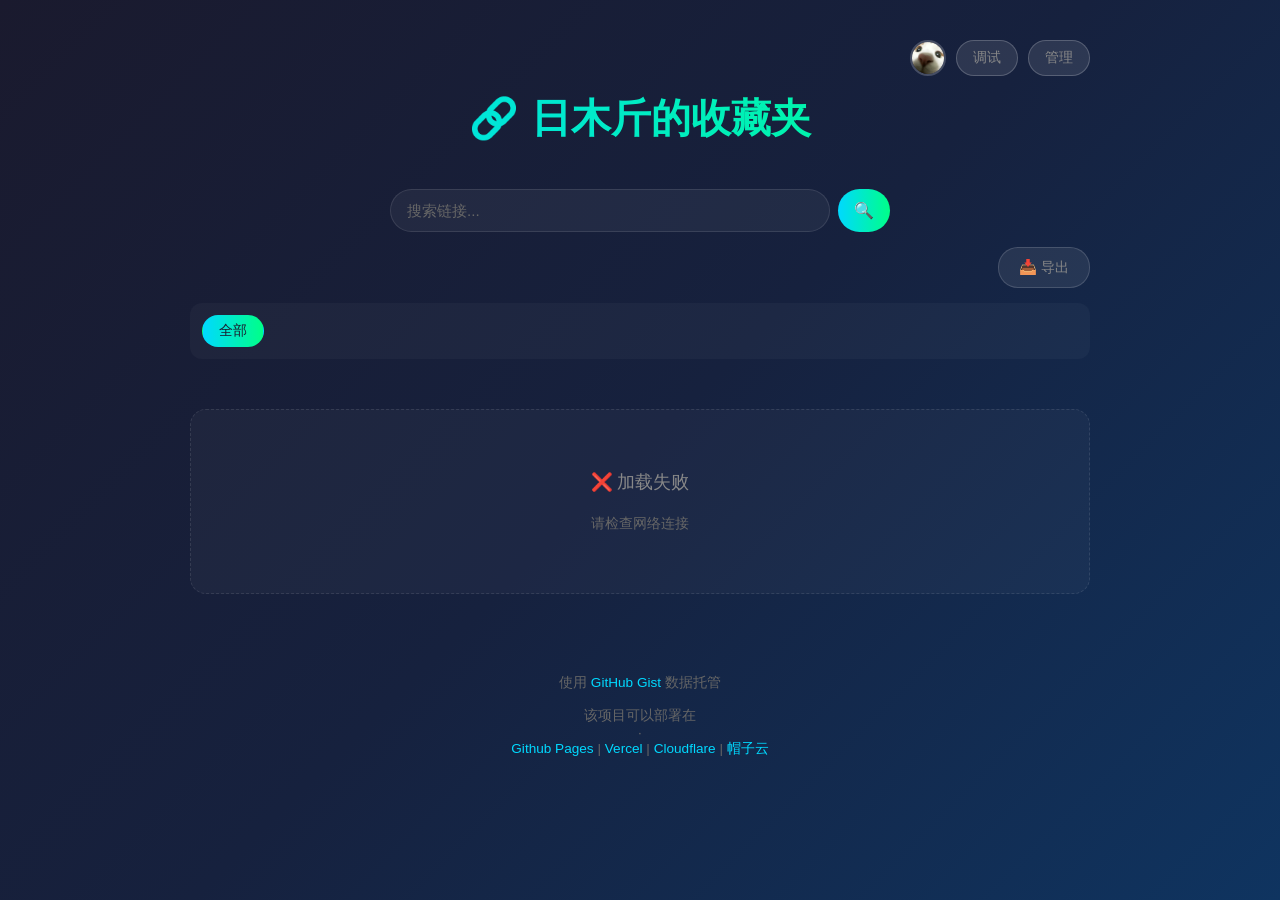
<file: index.html>
<!DOCTYPE html>
<html lang="zh-CN">
<head>
    <meta charset="UTF-8">
    <meta name="viewport" content="width=device-width, initial-scale=1.0">
    <title>日木斤-导航页</title>
    <link rel="stylesheet" href="css/style.css">
    <link rel="stylesheet" href="css/index.css">
</head>
<body>
    <div class="container">
        <header>
            <div class="header-top">
                <div class="header-right">
                    <img id="avatar" src="img/avatar1.jpg" alt="avatar" class="header-avatar">
                    <a href="private.html" class="admin-link">调试</a>
                    <a href="admin.html" class="admin-link">管理</a>
                </div>
            </div>
            <h1>🔗 日木斤的收藏夹</h1>
            <br>
            <div class="search-box">
                <input type="text" id="searchInput" placeholder="搜索链接...">
                <button class="search-btn" id="searchBtn">🔍</button>
            </div>
            <div style="display: flex; justify-content: flex-end; margin-bottom: 15px;">
                <button class="export-btn" id="exportBtn">📥 导出</button>
            </div>
            <nav class="category-nav" id="categoryNav">
                <button class="category-btn active" data-group="all">全部</button>
            </nav>
        </header>
        
        <main class="links-grid" id="linksGrid">
            <div class="loading">加载中...</div>
        </main>

        <footer>
            <p>使用 <a href="https://gist.github.com" target="_blank">GitHub Gist</a> 数据托管</p>
            <br>
            <p>该项目可以部署在</p>
            <p>·</p>
            <p><a href="https://pages.github.com/" target="_blank">Github Pages</a> |
            <a href="https://vercel.com" target="_blank">Vercel</a> |
            <a href="https://cloudflare.com" target="_blank">Cloudflare</a> |
            <a href="https://maoziyun.com" target="_blank">帽子云</a></p>
        </footer>
    </div>

    <script src="js/index.js"></script>

    <div class="modal-overlay" id="exportModal">
        <div class="modal-content">
            <h3>📥 导出链接</h3>
            <p>确定要导出当前链接数据吗？</p>
            <div class="modal-btns">
                <button class="modal-btn modal-btn-cancel" id="modalCancel">取消</button>
                <button class="modal-btn modal-btn-confirm" id="modalConfirm">确定导出</button>
            </div>
        </div>
    </div>
</body>
</html>
</file>
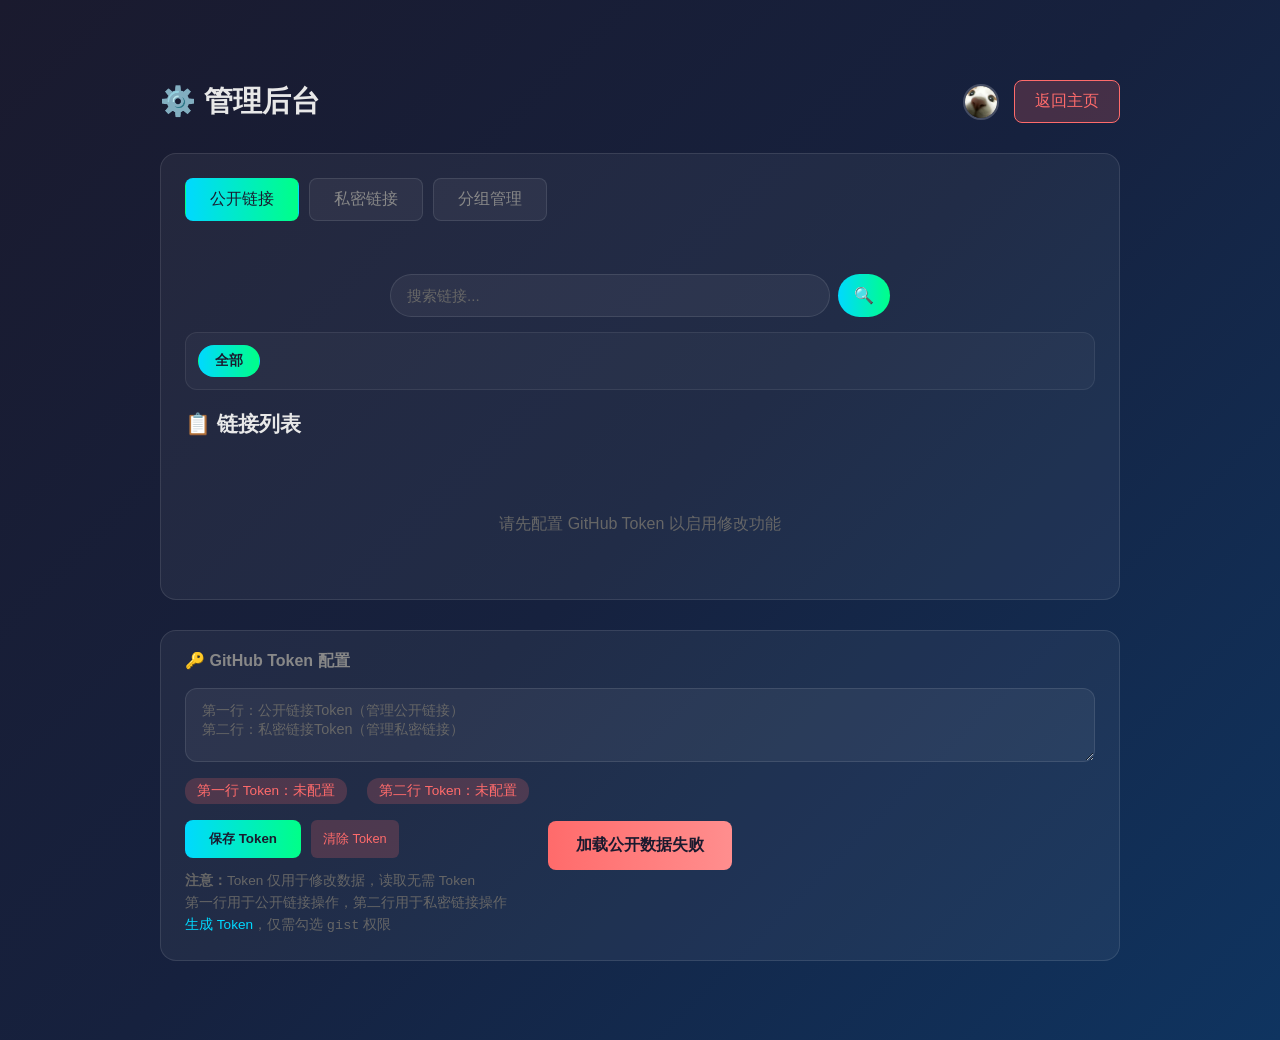
<file: admin.html>
<!DOCTYPE html>
<html lang="zh-CN">
<head>
    <meta charset="UTF-8">
    <meta name="viewport" content="width=device-width, initial-scale=1.0">
    <title>日木斤-管理后台</title>
    <link rel="stylesheet" href="css/style.css">
    <link rel="stylesheet" href="css/admin.css">
</head>
<body>
    <div class="admin-container">
        <div class="admin-header">
            <h1>⚙️ 管理后台</h1>
            <div style="display: flex; align-items: center; gap: 15px;">
                <img src="img/avatar1.jpg" alt="avatar" style="width:36px;height:36px;border-radius:50%;border:2px solid rgba(255,255,255,0.2);">
                <a href="index.html" class="logout-btn">返回主页</a>
            </div>
        </div>

        <div class="admin-section">
            <div style="display: flex; gap: 10px; margin-bottom: 20px;">
                <button class="tab-btn active" onclick="switchTab('public')">公开链接</button>
                <button class="tab-btn" onclick="switchTab('private')">私密链接</button>
                <button class="tab-btn" onclick="switchTab('groups')">分组管理</button>
            </div>

            <div id="publicSection">
                <div id="editSection" class="hidden">
                    <div style="display: flex; justify-content: space-between; align-items: center; margin-bottom: 20px;">
                        <h2>➕ 添加新链接</h2>
                        <div style="display: flex; gap: 10px;">
                            <button class="import-btn" id="importPublicBtn">📥 批量导入</button>
                            <button class="import-btn" id="forceImportPublicBtn" style="background: rgba(255, 107, 107, 0.2);">⚡ 强制导入</button>
                        </div>
                    </div>
                    <input type="file" id="publicFileInput" accept=".json" style="display: none;">
                    <input type="file" id="publicForceFileInput" accept=".json" style="display: none;">
                    <div id="newGroupCategories" class="category-quick-btns"></div>
                    <form id="addForm" class="form-row">
                        <div class="form-main">
                            <input type="text" class="icon-input" id="newIcon" value="🌐" maxlength="2">
                            <input type="text" id="newTitle" placeholder="网站名称" required>
                            <input type="text" id="newUrl" placeholder="https://example.com" required>
                            <input type="text" id="newGroup" placeholder="分组">
                        </div>
                        <div class="form-actions">
                            <button type="submit" class="btn-add">添加</button>
                        </div>
                    </form>
                </div>
                <br>
                <div class="search-box">
                    <input type="text" id="publicSearchInput" placeholder="搜索链接...">
                    <button class="search-btn" id="publicSearchBtn">🔍</button>
                </div>
                <nav class="category-nav" id="publicCategoryNav">
                    <button class="category-btn active" data-group="all">全部</button>
                </nav>
                <div style="display: flex; justify-content: space-between; align-items: center; margin-bottom: 16px;">
                    <h2>📋 链接列表</h2>
                    <div class="batch-actions" id="publicBatchActions" style="display: none;">
                        <label class="batch-label">
                            <input type="checkbox" id="publicSelectAll" onclick="toggleSelectAll('public')">
                            全选
                        </label>
                        <button class="btn-delete" onclick="batchDelete('public')">删除选中 (<span id="publicSelectedCount">0</span>)</button>
                        <button class="btn-edit" onclick="toggleReorderMode('public')" id="publicReorderBtn">调整顺序</button>
                    </div>
                    <div class="reorder-controls" id="publicReorderControls" style="display: none;">
                        <button class="btn-edit" onclick="saveReorder('public')">保存顺序</button>
                        <button class="btn-delete" onclick="cancelReorder('public')">取消</button>
                    </div>
                </div>
                <div id="noTokenMsg" class="empty-msg hidden">请先配置 GitHub Token 以启用修改功能</div>
                <div id="linksList" class="links-list"></div>
                <div id="publicPagination" class="pagination"></div>
            </div>

            <div id="privateSection" class="hidden">
                <div id="privateEditSection" class="hidden">
                    <div style="display: flex; justify-content: space-between; align-items: center; margin-bottom: 20px;">
                        <h2>➕ 添加新私密链接</h2>
                        <div style="display: flex; gap: 10px;">
                            <button class="import-btn" id="importPrivateBtn">📥 批量导入</button>
                            <button class="import-btn" id="forceImportPrivateBtn" style="background: rgba(255, 107, 107, 0.2);">⚡ 强制导入</button>
                        </div>
                    </div>
                    <input type="file" id="privateFileInput" accept=".json" style="display: none;">
                    <input type="file" id="privateForceFileInput" accept=".json" style="display: none;">
                    <div id="newPrivateGroupCategories" class="category-quick-btns"></div>
                    <form id="privateAddForm" class="form-row">
                        <div class="form-main">
                            <input type="text" class="icon-input" id="newPrivateIcon" value="🌐" maxlength="2">
                            <input type="text" id="newPrivateTitle" placeholder="网站名称" required>
                            <input type="text" id="newPrivateUrl" placeholder="https://example.com" required>
                            <input type="text" id="newPrivateGroup" placeholder="分组">
                        </div>
                        <div class="form-actions">
                            <button type="submit" class="btn-add">添加</button>
                        </div>
                    </form>
                </div>
                <br>
                <div class="search-box">
                    <input type="text" id="privateSearchInput" placeholder="搜索链接...">
                    <button class="search-btn" id="privateSearchBtn">🔍</button>
                </div>
                <nav class="category-nav" id="privateCategoryNav">
                    <button class="category-btn active" data-group="all">全部</button>
                </nav>
                <div style="display: flex; justify-content: space-between; align-items: center; margin-bottom: 16px;">
                    <h2>📋 私密链接列表</h2>
                    <div class="batch-actions" id="privateBatchActions" style="display: none;">
                        <label class="batch-label">
                            <input type="checkbox" id="privateSelectAll" onclick="toggleSelectAll('private')">
                            全选
                        </label>
                        <button class="btn-delete" onclick="batchDelete('private')">删除选中 (<span id="privateSelectedCount">0</span>)</button>
                        <button class="btn-edit" onclick="toggleReorderMode('private')" id="privateReorderBtn">调整顺序</button>
                    </div>
                    <div class="reorder-controls" id="privateReorderControls" style="display: none;">
                        <button class="btn-edit" onclick="saveReorder('private')">保存顺序</button>
                        <button class="btn-delete" onclick="cancelReorder('private')">取消</button>
                    </div>
                </div>
                <div id="privateNoTokenMsg" class="empty-msg hidden">请先配置 GitHub Token 以启用修改功能</div>
                <div id="privateLinksList" class="links-list"></div>
                <div id="privatePagination" class="pagination"></div>
            </div>

            <div id="groupsSection" class="hidden">
                <div style="display: flex; justify-content: space-between; align-items: center; margin-bottom: 16px;">
                    <h2>📁 分组管理</h2>
                    <div class="batch-actions" id="groupBatchActions" style="display: none;">
                        <button class="btn-edit" onclick="toggleGroupReorderMode()" id="groupReorderBtn">调整分组顺序</button>
                    </div>
                    <div id="groupReorderControls" style="display: none;">
                        <button class="btn-edit" onclick="saveGroupOrder()">保存分组顺序</button>
                        <button class="btn-delete" onclick="cancelGroupOrder()">取消</button>
                    </div>
                </div>
                <div style="margin-bottom: 20px;" id="groupNavSection">
                    <p style="color: #888; margin-bottom: 16px;">修改分组名称会更新该分组下所有链接的分组信息</p>
                    <nav class="category-nav" id="groupsCategoryNav">
                        <button class="category-btn active" data-group-type="public">公开链接</button>
                        <button class="category-btn" data-group-type="private">私密链接</button>
                    </nav>
                </div>
                <div id="groupManagementList" class="groups-list"></div>
            </div>
        </div>

        <div class="admin-section config-section" id="tokenSection">
            <h3>🔑 GitHub Token 配置</h3>
            <div class="config-row">
                <textarea id="githubToken" rows="3" placeholder="第一行：公开链接Token（管理公开链接）&#10;第二行：私密链接Token（管理私密链接）"></textarea>
            </div>
            <div class="token-status">
                <span id="token1Status" class="status-item">第一行 Token：未配置</span>
                <span id="token2Status" class="status-item">第二行 Token：未配置</span>
            </div>
            <div style="display: flex; gap: 10px;">
                <button class="btn-add" onclick="saveToken()">保存 Token</button>
                <button class="btn-delete" onclick="clearToken()">清除 Token</button>
            </div>
            <p class="help-text">
                <strong>注意：</strong>Token 仅用于修改数据，读取无需 Token<br>
                第一行用于公开链接操作，第二行用于私密链接操作<br>
                <a href="https://github.com/settings/tokens" target="_blank">生成 Token</a>，仅需勾选 <code>gist</code> 权限
            </p>
        </div>
    </div>

    <div id="toast" class="toast"></div>

    <div class="modal-overlay" id="publicImportModal">
        <div class="modal-content">
            <h3>📥 批量导入公开链接</h3>
            <p>确定要导入 JSON 文件中的链接吗？</p>
            <div class="modal-btns">
                <button class="modal-btn modal-btn-cancel" id="publicImportCancel">取消</button>
                <button class="modal-btn modal-btn-confirm" id="publicImportConfirm">选择文件</button>
            </div>
        </div>
    </div>

    <div class="modal-overlay" id="publicForceImportModal">
        <div class="modal-content">
            <h3>⚡ 强制导入公开链接</h3>
            <p style="color: #ff6b6b;">警告：此操作将用导入的文件完全覆盖现有的公开链接数据！</p>
            <p>确定要继续吗？</p>
            <div class="modal-btns">
                <button class="modal-btn modal-btn-cancel" id="publicForceImportCancel">取消</button>
                <button class="modal-btn modal-btn-confirm" id="publicForceImportConfirm">选择文件</button>
            </div>
        </div>
    </div>

    <div class="modal-overlay" id="privateImportModal">
        <div class="modal-content">
            <h3>📥 批量导入私密链接</h3>
            <p>确定要导入 JSON 文件中的链接吗？</p>
            <div class="modal-btns">
                <button class="modal-btn modal-btn-cancel" id="privateImportCancel">取消</button>
                <button class="modal-btn modal-btn-confirm" id="privateImportConfirm">选择文件</button>
            </div>
        </div>
    </div>

    <div class="modal-overlay" id="privateForceImportModal">
        <div class="modal-content">
            <h3>⚡ 强制导入私密链接</h3>
            <p style="color: #ff6b6b;">警告：此操作将用导入的文件完全覆盖现有的私密链接数据！</p>
            <p>确定要继续吗？</p>
            <div class="modal-btns">
                <button class="modal-btn modal-btn-cancel" id="privateForceImportCancel">取消</button>
                <button class="modal-btn modal-btn-confirm" id="privateForceImportConfirm">选择文件</button>
            </div>
        </div>
    </div>

    <script src="js/admin.js"></script>
</body>
</html>
</file>
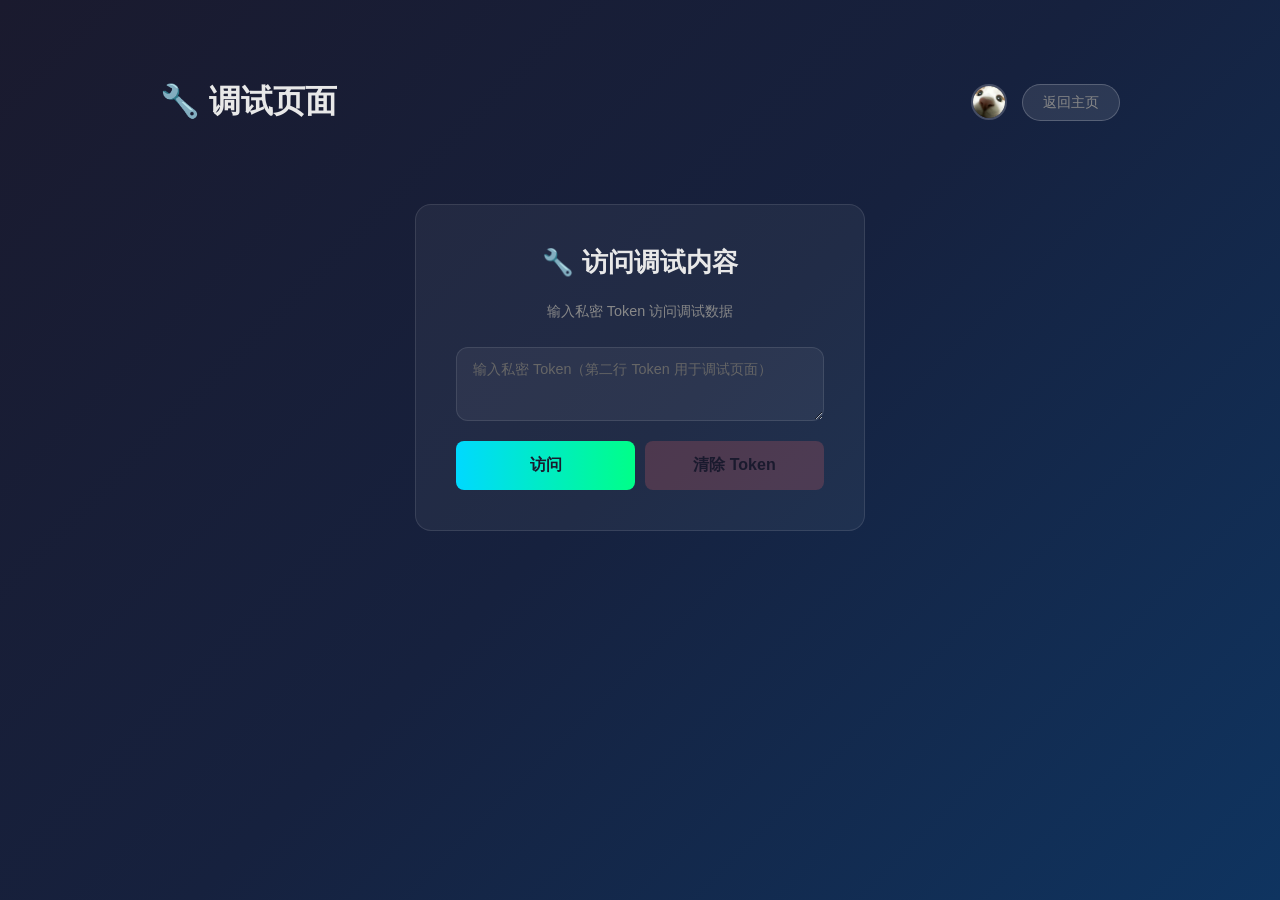
<file: private.html>
<!DOCTYPE html>
<html lang="zh-CN">
<head>
    <meta charset="UTF-8">
    <meta name="viewport" content="width=device-width, initial-scale=1.0">
    <title>日木斤-调试页面</title>
    <link rel="stylesheet" href="css/style.css">
    <link rel="stylesheet" href="css/private.css">
</head>
<body>
    <div class="private-container">
        <div class="private-header">
            <h1>🔧 调试页面</h1>
            <div style="display: flex; align-items: center; gap: 15px;">
                <img src="img/avatar1.jpg" alt="avatar" style="width:36px;height:36px;border-radius:50%;border:2px solid rgba(255,255,255,0.2);">
                <a href="index.html" class="back-link">返回主页</a>
            </div>
        </div>

        <div id="loginArea">
            <div class="login-card">
                <h2>🔧 访问调试内容</h2>
                <p>输入私密 Token 访问调试数据</p>
                <p id="errorMsg" class="error-msg" style="display: none;"></p>
                <p id="successMsg" class="success-msg" style="display: none;"></p>
                <textarea id="privateToken" rows="3" placeholder="输入私密 Token（第二行 Token 用于调试页面）"></textarea>
                <div style="display: flex; gap: 10px;">
                    <button onclick="accessPrivate()">访问</button>
                    <button onclick="clearToken()" style="background: rgba(255, 107, 107, 0.2);">清除 Token</button>
                </div>
            </div>
        </div>

        <div id="linksArea" style="display: none;">
            <div class="search-box">
                <input type="text" id="privateSearchInput" placeholder="搜索链接...">
                <button class="search-btn" id="privateSearchBtn">🔍</button>
            </div>
            <div style="display: flex; justify-content: space-between; align-items: center; margin-bottom: 15px;">
                <button onclick="clearToken()" style="background: rgba(255, 107, 107, 0.2); padding: 8px 16px; border-radius: 8px; border: none; cursor: pointer; color: #ff6b6b;">🔑 清除 Token</button>
                <button class="export-btn" id="privateExportBtn">📥 导出</button>
            </div>
            <nav class="category-nav" id="privateCategoryNav">
                <button class="category-btn active" data-group="all">全部</button>
            </nav>
            
            <main class="links-grid" id="privateLinksGrid">
                <div class="loading">加载中...</div>
            </main>
        </div>
    </div>

    <script src="js/private.js"></script>

    <div class="modal-overlay" id="privateExportModal">
        <div class="modal-content">
            <h3>📥 导出链接</h3>
            <p>确定要导出当前链接数据吗？</p>
            <div class="modal-btns">
                <button class="modal-btn modal-btn-cancel" id="privateModalCancel">取消</button>
                <button class="modal-btn modal-btn-confirm" id="privateModalConfirm">确定导出</button>
            </div>
        </div>
    </div>
</body>
</html>
</file>
<file: css/style.css>
* {
    margin: 0;
    padding: 0;
    box-sizing: border-box;
}

body {
    font-family: -apple-system, BlinkMacSystemFont, 'Segoe UI', Roboto, 'Helvetica Neue', Arial, sans-serif;
    background: linear-gradient(135deg, #1a1a2e 0%, #16213e 50%, #0f3460 100%);
    min-height: 100vh;
    color: #e8e8e8;
    padding: 40px 20px;
}

.container {
    max-width: 900px;
    margin: 0 auto;
}

header {
    text-align: center;
    margin-bottom: 50px;
}

header h1 {
    font-size: 2.5rem;
    margin-bottom: 10px;
    background: linear-gradient(90deg, #00d9ff, #00ff88);
    -webkit-background-clip: text;
    -webkit-text-fill-color: transparent;
    background-clip: text;
}

.subtitle {
    color: #888;
    font-size: 1.1rem;
}

.links-grid {
    display: grid;
    grid-template-columns: repeat(auto-fill, minmax(250px, 1fr));
    gap: 20px;
    margin-bottom: 50px;
}

.search-box {
    display: flex;
    gap: 8px;
    margin: 15px auto;
    max-width: 500px;
}

.search-box input {
    flex: 1;
    padding: 12px 16px;
    background: rgba(255, 255, 255, 0.05);
    border: 1px solid rgba(255, 255, 255, 0.1);
    border-radius: 24px;
    color: #fff;
    font-size: 0.95rem;
    transition: all 0.3s;
}

.search-box input:focus {
    outline: none;
    border-color: #00d9ff;
    background: rgba(255, 255, 255, 0.08);
}

.search-box input::placeholder {
    color: #666;
}

.search-btn {
    padding: 10px 16px;
    background: linear-gradient(90deg, #00d9ff, #00ff88);
    border: none;
    border-radius: 24px;
    cursor: pointer;
    font-size: 1rem;
    transition: all 0.3s;
}

.search-btn:hover {
    transform: scale(1.05);
    box-shadow: 0 4px 15px rgba(0, 217, 255, 0.3);
}

.export-btn {
    padding: 10px 20px;
    background: rgba(255, 255, 255, 0.08);
    border: 1px solid rgba(255, 255, 255, 0.15);
    border-radius: 20px;
    color: #888;
    cursor: pointer;
    font-size: 0.9rem;
    transition: all 0.3s;
    text-decoration: none;
}

.export-btn:hover {
    background: rgba(255, 255, 255, 0.15);
    color: #fff;
    border-color: rgba(255, 255, 255, 0.25);
}

.modal-overlay {
    position: fixed;
    top: 0;
    left: 0;
    right: 0;
    bottom: 0;
    background: rgba(0, 0, 0, 0.7);
    display: flex;
    align-items: center;
    justify-content: center;
    z-index: 1000;
    opacity: 0;
    visibility: hidden;
    transition: all 0.3s;
}

.modal-overlay.show {
    opacity: 1;
    visibility: visible;
}

.modal-content {
    background: #1a1a2e;
    border: 1px solid rgba(255, 255, 255, 0.15);
    border-radius: 16px;
    padding: 24px;
    max-width: 400px;
    width: 90%;
    text-align: center;
    transform: scale(0.9);
    transition: transform 0.3s;
}

.modal-overlay.show .modal-content {
    transform: scale(1);
}

.modal-content h3 {
    color: #fff;
    margin-bottom: 16px;
    font-size: 1.2rem;
}

.modal-content p {
    color: #888;
    margin-bottom: 24px;
    font-size: 0.95rem;
}

.modal-btns {
    display: flex;
    gap: 12px;
    justify-content: center;
}

.modal-btn {
    padding: 10px 24px;
    border-radius: 8px;
    cursor: pointer;
    font-size: 0.9rem;
    transition: all 0.3s;
    border: none;
}

.modal-btn-cancel {
    background: rgba(255, 255, 255, 0.1);
    color: #888;
    border: 1px solid rgba(255, 255, 255, 0.15);
}

.modal-btn-cancel:hover {
    background: rgba(255, 255, 255, 0.15);
    color: #fff;
}

.modal-btn-confirm {
    background: linear-gradient(90deg, #00d9ff, #00ff88);
    color: #1a1a2e;
    font-weight: bold;
}

.modal-btn-confirm:hover {
    box-shadow: 0 4px 15px rgba(0, 217, 255, 0.3);
    transform: translateY(-2px);
}

.link-card {
    background: rgba(255, 255, 255, 0.05);
    border: 1px solid rgba(255, 255, 255, 0.1);
    border-radius: 16px;
    padding: 16px;
    text-decoration: none;
    color: inherit;
    transition: all 0.3s ease;
    display: flex;
    align-items: center;
    gap: 12px;
}

.link-card:hover {
    background: rgba(255, 255, 255, 0.1);
    border-color: rgba(0, 217, 255, 0.5);
    transform: translateY(-4px);
    box-shadow: 0 10px 30px rgba(0, 217, 255, 0.15);
}

.card-icon {
    font-size: 1.5rem;
    flex-shrink: 0;
}

.card-content h3 {
    font-size: 1rem;
    color: #fff;
}

.card-content p {
    font-size: 0.85rem;
    color: #888;
}

.add-new {
    border-style: dashed;
    opacity: 0.7;
}

.add-new:hover {
    opacity: 1;
}

footer {
    text-align: center;
    color: #666;
    font-size: 0.9rem;
}

footer a {
    color: #00d9ff;
    text-decoration: none;
}

footer a:hover {
    text-decoration: underline;
}

@media (max-width: 600px) {
    header h1 {
        font-size: 2rem;
    }

    .links-grid {
        grid-template-columns: 1fr;
    }
}
</file>
<file: css/index.css>
.header-top {
    display: flex;
    justify-content: flex-end;
    margin-bottom: 15px;
}

.header-right {
    display: flex;
    align-items: center;
    gap: 10px;
}

.header-avatar {
    width: 36px;
    height: 36px;
    border-radius: 50%;
    border: 2px solid rgba(255, 255, 255, 0.2);
}

.admin-link {
    padding: 8px 16px;
    background: rgba(255, 255, 255, 0.1);
    border: 1px solid rgba(255, 255, 255, 0.2);
    border-radius: 20px;
    color: #888;
    text-decoration: none;
    font-size: 0.85rem;
    transition: all 0.3s;
}

.admin-link:hover {
    background: rgba(255, 255, 255, 0.15);
    color: #fff;
}

.category-nav {
    display: flex;
    flex-wrap: wrap;
    gap: 8px;
    margin-top: 15px;
    padding: 12px;
    background: rgba(255, 255, 255, 0.03);
    border-radius: 12px;
}

.category-btn {
    padding: 6px 16px;
    background: rgba(255, 255, 255, 0.05);
    border: 1px solid rgba(255, 255, 255, 0.1);
    border-radius: 16px;
    color: #888;
    cursor: pointer;
    font-size: 0.85rem;
    transition: all 0.3s;
}

.category-btn:hover {
    background: rgba(255, 255, 255, 0.1);
    color: #fff;
}

.category-btn.active {
    background: linear-gradient(90deg, #00d9ff, #00ff88);
    color: #1a1a2e;
    border-color: transparent;
}

.card-group {
    display: inline-block;
    font-size: 0.75rem;
    color: #00d9ff;
    background: rgba(0, 217, 255, 0.1);
    padding: 2px 8px;
    border-radius: 10px;
    margin-top: 4px;
}

.loading {
    grid-column: 1 / -1;
    text-align: center;
    color: #666;
    padding: 60px;
}

.empty-state {
    grid-column: 1 / -1;
    text-align: center;
    padding: 60px;
    background: rgba(255, 255, 255, 0.03);
    border-radius: 16px;
    border: 1px dashed rgba(255, 255, 255, 0.1);
}

.empty-state p {
    color: #888;
    margin-bottom: 20px;
    font-size: 1.1rem;
}

.setup-btn {
    display: inline-block;
    padding: 12px 28px;
    background: linear-gradient(90deg, #00d9ff, #00ff88);
    border-radius: 8px;
    color: #1a1a2e;
    text-decoration: none;
    font-weight: bold;
}

.error-hint {
    display: block;
    color: #666;
    font-size: 0.9rem;
    margin-top: 10px;
}

footer {
    text-align: center;
    padding: 30px 0;
    color: #666;
    font-size: 0.85rem;
}

footer a {
    color: #00d9ff;
    text-decoration: none;
}

footer a:hover {
    text-decoration: underline;
}
</file>
<file: css/admin.css>
.admin-container {
    max-width: 1000px;
    margin: 40px auto;
    padding: 0 20px;
}

.admin-header {
    display: flex;
    justify-content: space-between;
    align-items: center;
    margin-bottom: 30px;
}

.admin-header h1 {
    font-size: 1.8rem;
}

.logout-btn {
    padding: 10px 20px;
    background: rgba(255, 107, 107, 0.2);
    border: 1px solid #ff6b6b;
    border-radius: 8px;
    color: #ff6b6b;
    cursor: pointer;
    text-decoration: none;
}

.admin-section {
    background: rgba(255, 255, 255, 0.05);
    border: 1px solid rgba(255, 255, 255, 0.1);
    border-radius: 16px;
    padding: 24px;
    margin-bottom: 30px;
}

.admin-section h2 {
    margin-bottom: 20px;
    font-size: 1.3rem;
}

textarea {
    width: 100%;
    padding: 12px 16px;
    background: rgba(255, 255, 255, 0.05);
    border: 1px solid rgba(255, 255, 255, 0.1);
    border-radius: 12px;
    color: #fff;
    font-size: 0.9rem;
    resize: vertical;
    font-family: inherit;
    transition: all 0.3s;
}

textarea:focus {
    outline: none;
    border-color: #00d9ff;
    background: rgba(255, 255, 255, 0.08);
}

textarea::placeholder {
    color: #666;
}

.token-status {
    display: flex;
    gap: 20px;
    margin-bottom: 16px;
    flex-wrap: wrap;
}

.status-item {
    font-size: 0.85rem;
    padding: 4px 12px;
    border-radius: 12px;
    background: rgba(255, 107, 107, 0.2);
    color: #ff6b6b;
}

.status-item.configured {
    background: rgba(0, 255, 136, 0.2);
    color: #00ff88;
}

.form-row {
    display: flex;
    flex-direction: column;
    gap: 12px;
}

.form-row .form-main {
    display: flex;
    gap: 12px;
    flex-wrap: wrap;
}

.form-row .icon-input {
    width: 60px;
    padding: 10px 12px;
    background: rgba(255, 255, 255, 0.05);
    border: 1px solid rgba(255, 255, 255, 0.1);
    border-radius: 8px;
    color: #fff;
    text-align: center;
    font-size: 1.2rem;
}

.form-row .form-main input {
    flex: 1;
    min-width: 150px;
    padding: 10px 12px;
    background: rgba(255, 255, 255, 0.05);
    border: 1px solid rgba(255, 255, 255, 0.1);
    border-radius: 8px;
    color: #fff;
}

.form-row input:focus {
    outline: none;
    border-color: #00d9ff;
}

.form-row .form-actions {
    display: flex;
    justify-content: flex-end;
}

.btn-add {
    padding: 10px 24px;
    background: linear-gradient(90deg, #00d9ff, #00ff88);
    border: none;
    border-radius: 8px;
    color: #1a1a2e;
    font-weight: bold;
    cursor: pointer;
}

.import-btn {
    padding: 8px 16px;
    background: rgba(255, 255, 255, 0.08);
    border: 1px solid rgba(255, 255, 255, 0.15);
    border-radius: 8px;
    color: #888;
    cursor: pointer;
    font-size: 0.9rem;
    transition: all 0.3s;
}

.import-btn:hover {
    background: rgba(255, 255, 255, 0.15);
    color: #fff;
    border-color: rgba(255, 255, 255, 0.25);
}

.links-list {
    display: flex;
    flex-direction: column;
    gap: 12px;
}

.link-item {
    display: flex;
    align-items: stretch;
    background: rgba(255, 255, 255, 0.03);
    border-radius: 12px;
    overflow: hidden;
}

.link-item .icon-box {
    width: 60px;
    min-height: 80px;
    display: flex;
    align-items: center;
    justify-content: center;
    background: rgba(255, 255, 255, 0.03);
    font-size: 1.8rem;
    flex-shrink: 0;
}

.link-item .content-box {
    flex: 1;
    padding: 12px;
    display: flex;
    flex-direction: column;
    gap: 8px;
    min-width: 0;
}

.link-item .info-row {
    display: flex;
    justify-content: space-between;
    align-items: flex-start;
    gap: 12px;
}

.link-item .title {
    font-weight: bold;
    color: #fff;
    font-size: 1rem;
}

.link-item .desc {
    color: #888;
    font-size: 0.85rem;
}

.link-item .actions {
    display: flex;
    gap: 6px;
    flex-shrink: 0;
}

.link-item .url-row {
    display: flex;
    align-items: center;
    gap: 8px;
    flex-wrap: wrap;
}

.link-item .url {
    color: #00d9ff;
    font-size: 0.8rem;
    word-break: break-all;
    flex: 1;
    min-width: 0;
}

.btn-edit, .btn-delete, .btn-select {
    padding: 6px 12px;
    border: none;
    border-radius: 6px;
    cursor: pointer;
    font-size: 0.8rem;
    white-space: nowrap;
}

.btn-edit {
    background: rgba(0, 217, 255, 0.2);
    color: #00d9ff;
}

.btn-delete {
    background: rgba(255, 107, 107, 0.2);
    color: #ff6b6b;
}

.btn-select {
    background: rgba(255, 255, 255, 0.08);
    color: #888;
    border: 1px solid rgba(255, 255, 255, 0.15);
    min-width: 32px;
}

.btn-select:hover {
    background: rgba(0, 217, 255, 0.2);
    color: #00d9ff;
    border-color: rgba(0, 217, 255, 0.3);
}

.btn-select.selected {
    background: rgba(0, 217, 255, 0.3);
    color: #00d9ff;
    border-color: #00d9ff;
}

.btn-save {
    padding: 6px 12px;
    background: linear-gradient(90deg, #00d9ff, #00ff88);
    border: none;
    border-radius: 6px;
    color: #1a1a2e;
    font-weight: bold;
    cursor: pointer;
    font-size: 0.8rem;
}

.btn-cancel {
    padding: 6px 12px;
    background: rgba(255, 255, 255, 0.1);
    border: none;
    border-radius: 6px;
    color: #888;
    cursor: pointer;
    font-size: 0.8rem;
}

.category-nav {
    display: flex;
    flex-wrap: wrap;
    gap: 8px;
    margin-bottom: 20px;
    padding: 12px;
    background: rgba(255, 255, 255, 0.03);
    border-radius: 12px;
    border: 1px solid rgba(255, 255, 255, 0.08);
}

.category-btn {
    padding: 6px 16px;
    background: rgba(255, 255, 255, 0.05);
    border: 1px solid rgba(255, 255, 255, 0.1);
    border-radius: 16px;
    color: #888;
    cursor: pointer;
    font-size: 0.85rem;
    transition: all 0.3s;
}

.category-btn:hover {
    background: rgba(255, 255, 255, 0.1);
    color: #fff;
}

.category-btn.active {
    background: linear-gradient(90deg, #00d9ff, #00ff88);
    color: #1a1a2e;
    border-color: transparent;
    font-weight: bold;
}

.category-quick-btns {
    display: flex;
    flex-wrap: wrap;
    gap: 6px;
    margin-bottom: 12px;
}

.category-quick-btn {
    padding: 4px 12px;
    background: rgba(255, 255, 255, 0.05);
    border: 1px solid rgba(255, 255, 255, 0.1);
    border-radius: 12px;
    color: #888;
    cursor: pointer;
    font-size: 0.8rem;
    transition: all 0.3s;
}

.category-quick-btn:hover {
    background: rgba(0, 217, 255, 0.2);
    color: #00d9ff;
    border-color: rgba(0, 217, 255, 0.3);
}

.edit-item {
    display: flex;
    flex-direction: column;
    gap: 12px;
    padding: 12px;
}

.edit-item .edit-row {
    display: flex;
    gap: 12px;
    flex-wrap: wrap;
}

.edit-item .edit-row input {
    flex: 1;
    min-width: 120px;
    padding: 8px 12px;
    background: rgba(255, 255, 255, 0.05);
    border: 1px solid rgba(255, 255, 255, 0.1);
    border-radius: 6px;
    color: #fff;
    font-size: 0.9rem;
}

.edit-item .edit-row input:focus {
    outline: none;
    border-color: #00d9ff;
}

.edit-item .edit-actions {
    display: flex;
    justify-content: flex-end;
    gap: 8px;
}

.hidden {
    display: none !important;
}

.empty-msg {
    text-align: center;
    color: #666;
    padding: 40px;
}

.config-section {
    margin-top: 30px;
    padding-top: 20px;
    border-top: 1px solid rgba(255, 255, 255, 0.1);
}

.config-section h3 {
    margin-bottom: 16px;
    color: #888;
    font-size: 1rem;
}

.config-row {
    display: flex;
    flex-direction: column;
    gap: 12px;
    margin-bottom: 16px;
}

.config-row input {
    padding: 10px 12px;
    background: rgba(255, 255, 255, 0.05);
    border: 1px solid rgba(255, 255, 255, 0.1);
    border-radius: 8px;
    color: #fff;
    font-family: monospace;
    font-size: 0.85rem;
}

.config-row input:focus {
    outline: none;
    border-color: #00d9ff;
}

.toast {
    position: fixed;
    bottom: 30px;
    left: 50%;
    transform: translateX(-50%) translateY(100px);
    background: linear-gradient(90deg, #00d9ff, #00ff88);
    color: #1a1a2e;
    padding: 14px 28px;
    border-radius: 8px;
    font-weight: bold;
    opacity: 0;
    transition: all 0.3s ease;
    z-index: 1000;
}

.toast.show {
    transform: translateX(-50%) translateY(0);
    opacity: 1;
}

.toast.error {
    background: linear-gradient(90deg, #ff6b6b, #ff8e8e);
}

.help-text {
    color: #666;
    font-size: 0.85rem;
    margin-top: 12px;
    line-height: 1.6;
}

.help-text a {
    color: #00d9ff;
    text-decoration: none;
}

.tab-btn {
    padding: 10px 24px;
    background: rgba(255, 255, 255, 0.05);
    border: 1px solid rgba(255, 255, 255, 0.1);
    border-radius: 8px;
    color: #888;
    cursor: pointer;
    font-size: 1rem;
    transition: all 0.3s;
}

.tab-btn:hover {
    background: rgba(255, 255, 255, 0.1);
    color: #fff;
}

.tab-btn.active {
    background: linear-gradient(90deg, #00d9ff, #00ff88);
    color: #1a1a2e;
    border-color: transparent;
}

@media (min-width: 768px) {
    .form-row {
        flex-direction: row;
        align-items: flex-end;
    }

    .form-row .form-main {
        flex: 1;
    }

    .config-row {
        flex-direction: row;
    }

    .config-row input {
        flex: 1;
    }
}

.pagination {
    display: flex;
    justify-content: space-between;
    align-items: center;
    margin-top: 20px;
    padding: 16px;
    background: rgba(255, 255, 255, 0.03);
    border-radius: 12px;
    flex-wrap: wrap;
    gap: 12px;
}

.page-info {
    color: #888;
    font-size: 0.9rem;
}

.page-buttons {
    display: flex;
    gap: 8px;
}

.page-btn {
    padding: 8px 16px;
    background: rgba(255, 255, 255, 0.08);
    border: 1px solid rgba(255, 255, 255, 0.15);
    border-radius: 8px;
    color: #888;
    cursor: pointer;
    font-size: 0.9rem;
    transition: all 0.3s;
}

.page-btn:hover:not(:disabled) {
    background: rgba(0, 217, 255, 0.2);
    color: #00d9ff;
    border-color: rgba(0, 217, 255, 0.3);
}

.page-btn:disabled {
    opacity: 0.4;
    cursor: not-allowed;
}

.batch-actions {
    display: flex;
    align-items: center;
    gap: 16px;
}

.batch-label {
    display: flex;
    align-items: center;
    gap: 8px;
    color: #888;
    cursor: pointer;
}

.link-item {
    display: flex;
    align-items: stretch;
    background: rgba(255, 255, 255, 0.03);
    border-radius: 12px;
    overflow: hidden;
}

.link-item.selected {
    background: rgba(0, 217, 255, 0.1);
    border: 1px solid rgba(0, 217, 255, 0.3);
}

.groups-list {
    display: flex;
    flex-direction: column;
    gap: 12px;
}

.group-item {
    display: flex;
    align-items: center;
    background: rgba(255, 255, 255, 0.03);
    border-radius: 12px;
    overflow: hidden;
}

.group-item:not(.draggable) {
    justify-content: space-between;
    padding: 16px;
}

.group-item.draggable {
    justify-content: flex-start;
    padding: 0;
}

.group-item.draggable {
    cursor: grab;
    transition: all 0.2s;
}

.group-item.draggable:hover {
    background: rgba(0, 217, 255, 0.05);
}

.group-item.dragging {
    opacity: 0.5;
    background: rgba(0, 217, 255, 0.2);
    cursor: grabbing;
}

.group-item.drag-over {
    border: 2px dashed #00d9ff;
    background: rgba(0, 217, 255, 0.08);
}

.group-info {
    display: flex;
    flex-direction: column;
    gap: 4px;
}

.group-item.draggable .group-info {
    padding: 16px;
}

.group-name {
    font-weight: bold;
    color: #fff;
    font-size: 1rem;
}

.group-count {
    color: #888;
    font-size: 0.85rem;
}

.group-actions {
    display: flex;
    gap: 8px;
}

#groupReorderControls {
    display: flex;
    gap: 8px;
    align-items: center;
}

.group-input {
    padding: 8px 12px;
    background: rgba(255, 255, 255, 0.08);
    border: 1px solid rgba(255, 255, 255, 0.15);
    border-radius: 8px;
    color: #fff;
    font-size: 1rem;
    min-width: 200px;
}

.group-input:focus {
    outline: none;
    border-color: #00d9ff;
}

/* 排序模式样式 */
.reorder-controls {
    display: flex;
    gap: 12px;
    align-items: center;
}

.reorder-hint {
    color: #00d9ff;
    font-size: 0.9rem;
    margin-bottom: 16px;
    background: rgba(0, 217, 255, 0.1);
    padding: 12px 16px;
    border-radius: 8px;
}

.link-item.draggable {
    cursor: grab;
    transition: all 0.2s;
}

.link-item.draggable:hover {
    background: rgba(0, 217, 255, 0.05);
}

.link-item.dragging {
    opacity: 0.5;
    background: rgba(0, 217, 255, 0.2);
    cursor: grabbing;
}

.link-item.drag-over {
    border: 2px dashed #00d9ff;
    background: rgba(0, 217, 255, 0.08);
}

.drag-handle {
    display: flex;
    flex-direction: column;
    align-items: center;
    justify-content: center;
    padding: 8px 12px;
    gap: 6px;
    background: rgba(255, 255, 255, 0.03);
}

.order-btn {
    width: 36px;
    height: 36px;
    border: 1px solid rgba(255, 255, 255, 0.15);
    background: rgba(255, 255, 255, 0.08);
    color: #00d9ff;
    border-radius: 8px;
    cursor: pointer;
    font-size: 1.2rem;
    display: flex;
    align-items: center;
    justify-content: center;
    transition: all 0.2s;
}

.order-btn:hover:not(:disabled) {
    background: rgba(0, 217, 255, 0.2);
    border-color: #00d9ff;
}

.order-btn:disabled {
    opacity: 0.3;
    cursor: not-allowed;
}

/* 移动端适配 */
@media (max-width: 768px) {
    .order-btn {
        width: 44px;
        height: 44px;
        font-size: 1.4rem;
    }

    .drag-handle {
        padding: 12px;
    }
}
</file>
<file: css/private.css>
.private-container {
    max-width: 1000px;
    margin: 40px auto;
    padding: 0 20px;
}

.private-header {
    display: flex;
    justify-content: space-between;
    align-items: center;
    margin-bottom: 30px;
}

.back-link {
    padding: 8px 20px;
    background: rgba(255, 255, 255, 0.1);
    border: 1px solid rgba(255, 255, 255, 0.2);
    border-radius: 20px;
    color: #888;
    text-decoration: none;
    font-size: 0.9rem;
    transition: all 0.3s;
}

.back-link:hover {
    background: rgba(255, 255, 255, 0.15);
    color: #fff;
}

.links-grid {
    margin-top: 50px;
}

.login-card {
    max-width: 450px;
    margin: 80px auto;
    background: rgba(255, 255, 255, 0.05);
    border: 1px solid rgba(255, 255, 255, 0.1);
    border-radius: 16px;
    padding: 40px;
}

.login-card h2 {
    text-align: center;
    margin-bottom: 20px;
    font-size: 1.6rem;
}

.login-card p {
    color: #888;
    text-align: center;
    margin-bottom: 24px;
    font-size: 0.9rem;
    line-height: 1.6;
}

.login-card input {
    width: 100%;
    padding: 12px 16px;
    background: rgba(255, 255, 255, 0.05);
    border: 1px solid rgba(255, 255, 255, 0.1);
    border-radius: 8px;
    color: #fff;
    font-size: 1rem;
    margin-bottom: 16px;
    font-family: monospace;
}

.login-card input:focus {
    outline: none;
    border-color: #00d9ff;
}

.login-card textarea {
    width: 100%;
    padding: 12px 16px;
    background: rgba(255, 255, 255, 0.05);
    border: 1px solid rgba(255, 255, 255, 0.1);
    border-radius: 12px;
    color: #fff;
    font-size: 0.9rem;
    resize: vertical;
    font-family: inherit;
    transition: all 0.3s;
    margin-bottom: 16px;
}

.login-card textarea:focus {
    outline: none;
    border-color: #00d9ff;
    background: rgba(255, 255, 255, 0.08);
}

.login-card textarea::placeholder {
    color: #666;
}

.login-card button {
    width: 100%;
    padding: 14px;
    background: linear-gradient(90deg, #00d9ff, #00ff88);
    border: none;
    border-radius: 8px;
    color: #1a1a2e;
    font-size: 1rem;
    font-weight: bold;
    cursor: pointer;
    transition: transform 0.2s;
}

.login-card button:hover {
    transform: scale(1.02);
}

.loading {
    grid-column: 1 / -1;
    text-align: center;
    color: #666;
    padding: 60px;
}

.empty-state {
    grid-column: 1 / -1;
    text-align: center;
    padding: 60px;
    background: rgba(255, 255, 255, 0.03);
    border-radius: 16px;
    border: 1px dashed rgba(255, 255, 255, 0.1);
}

.empty-state p {
    color: #888;
    margin-bottom: 20px;
    font-size: 1.1rem;
}

.error-msg {
    color: #ff6b6b;
    text-align: center;
    margin-bottom: 16px;
}

.success-msg {
    color: #00ff88;
    text-align: center;
    margin-bottom: 16px;
}

.category-nav {
    display: flex;
    flex-wrap: wrap;
    gap: 8px;
    margin-top: 15px;
    margin-bottom: 20px;
    padding: 12px;
    background: rgba(255, 255, 255, 0.03);
    border-radius: 12px;
}

.category-btn {
    padding: 6px 16px;
    background: rgba(255, 255, 255, 0.05);
    border: 1px solid rgba(255, 255, 255, 0.1);
    border-radius: 16px;
    color: #888;
    cursor: pointer;
    font-size: 0.85rem;
    transition: all 0.3s;
}

.category-btn:hover {
    background: rgba(255, 255, 255, 0.1);
    color: #fff;
}

.category-btn.active {
    background: linear-gradient(90deg, #00d9ff, #00ff88);
    color: #1a1a2e;
    border-color: transparent;
}

.card-group {
    display: inline-block;
    font-size: 0.75rem;
    color: #00d9ff;
    background: rgba(0, 217, 255, 0.1);
    padding: 2px 8px;
    border-radius: 10px;
    margin-top: 4px;
}
</file>
